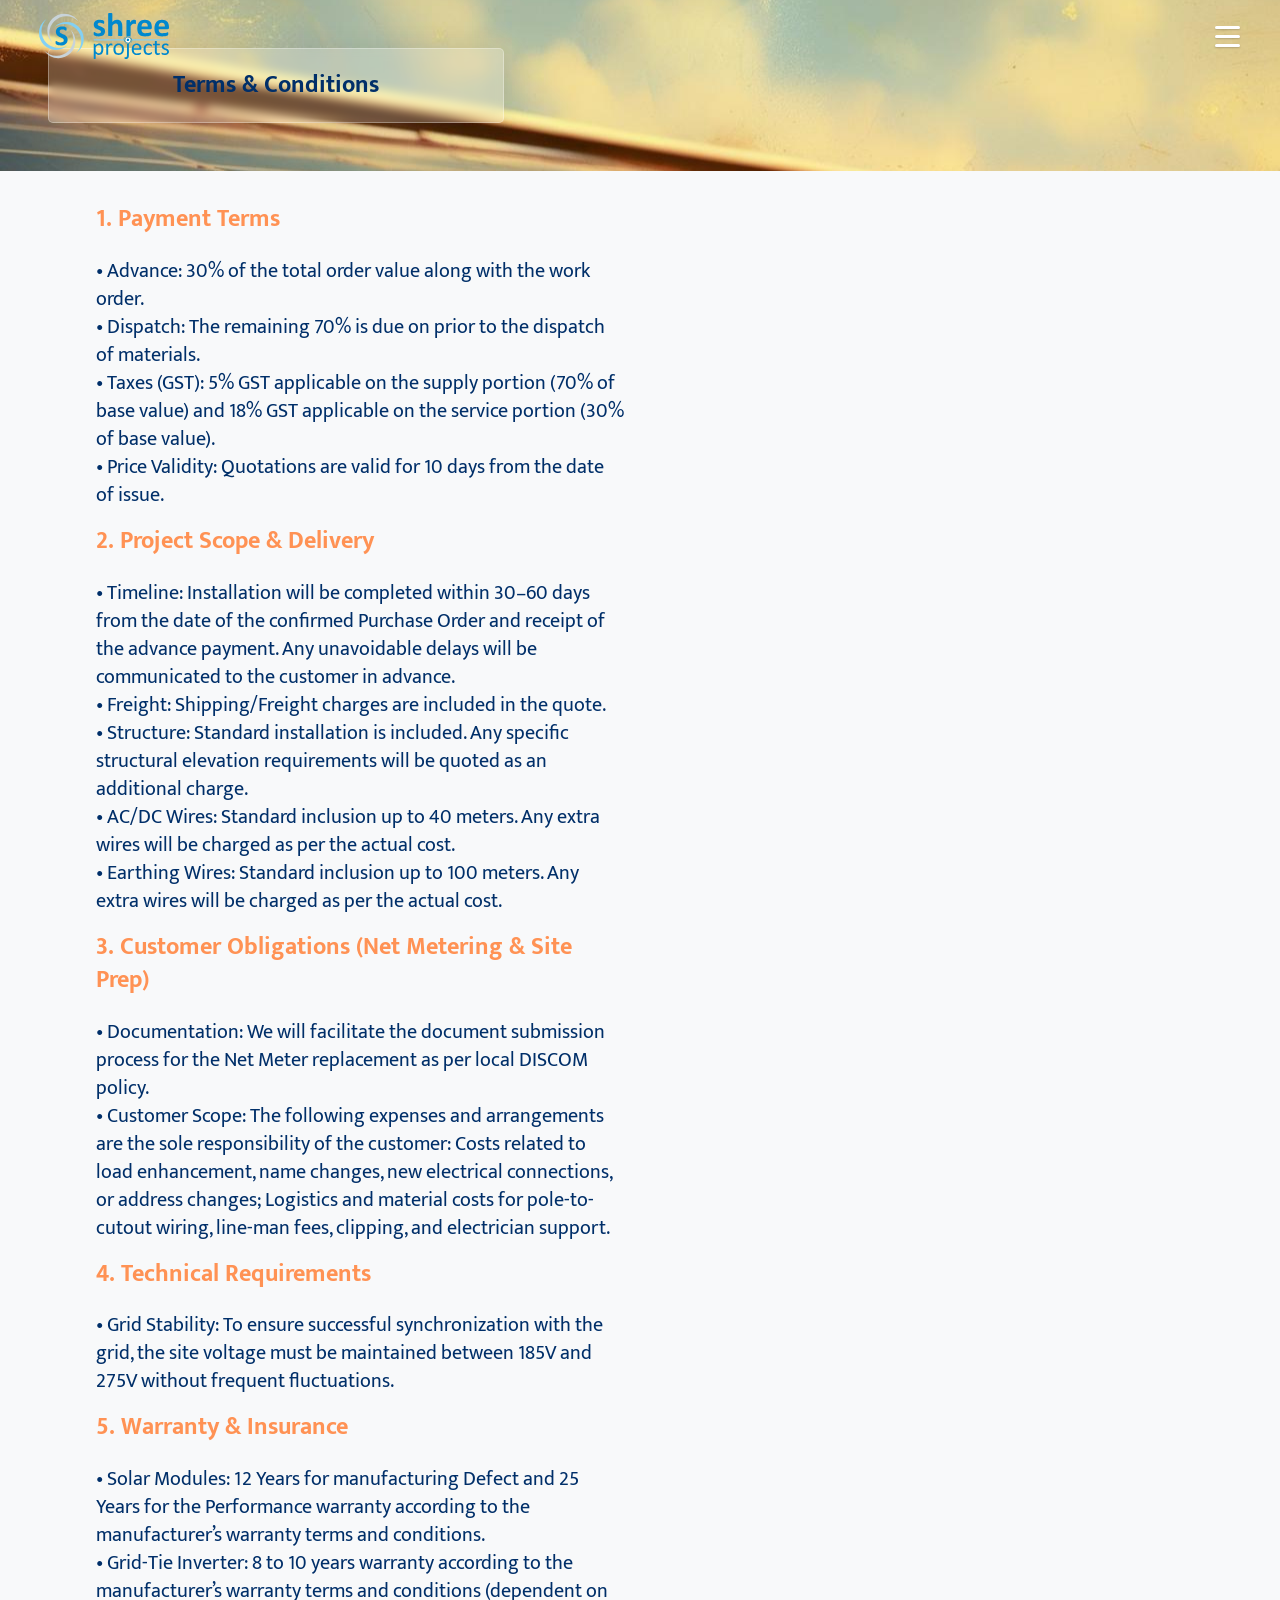
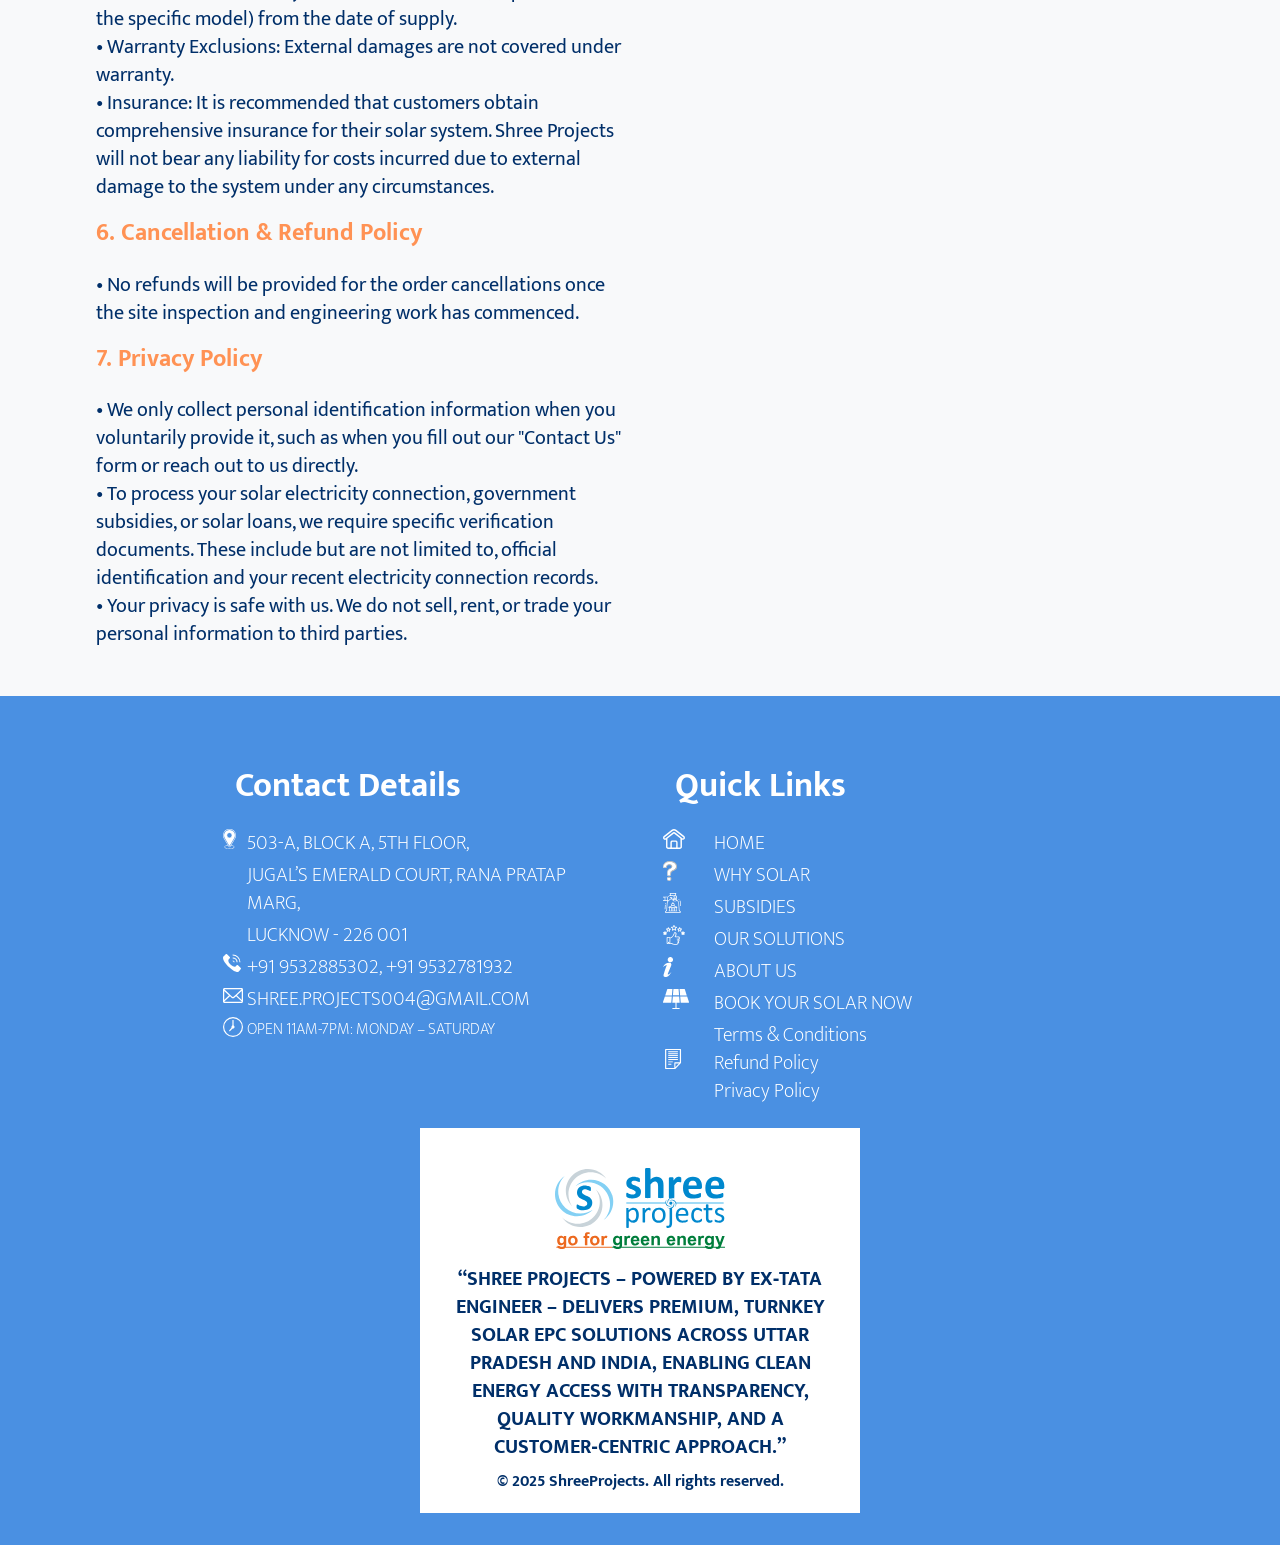
<file: tnc.html>
<!DOCTYPE html>
<html lang="en">
<head>
    <meta charset="UTF-8">
    <meta name="viewport" content="width=device-width, initial-scale=1.0">
    <title>Shree Projects</title>
    <link rel="icon" type="image/x-icon" href="favicon.png">
    <link rel="stylesheet" href="style.css">
    <link rel="stylesheet" href="button.css">
    <link rel="preconnect" href="https://fonts.googleapis.com">
    <link rel="preconnect" href="https://fonts.gstatic.com" crossorigin>
    <link href="https://fonts.googleapis.com/css2?family=Mukta:wght@200;300;400;500;600;700;800&display=swap" rel="stylesheet">
    <meta name="viewport" content="width=device-width, initial-scale=1, shrink-to-fit=no">
</head>
<body>
    <nav class="navbar">
        <div class="nav-container">
            <!-- Logo or brand name -->
            <div class="navlogo"><a href="index.html"><img src="ShreeProjectsLogo.svg" width="170px"></a></div>
            <!-- Hamburger menu button -->
            <div class="hamburger" id="hamburger">
                <span class="bar"></span>
                <span class="bar"></span>
                <span class="bar"></span>
            </div>
            <!-- Dropdown menu -->
            <div class="dropdown-menu" id="dropdownMenu">
                <ul class="menu-list">
                    <li><a href="index.html">Home</a></li>
                    <li><a href="index.html#whysolar">Why Solar</a></li>
                    <li><a href="index.html#subs">Subsidies</a></li>
                    <li><a href="index.html#oursolutions">Our Solutions</a></li>
                    <li><a href="index.html#aboutus">About Us</a></li>
                    <li><a href="index.html#contact">Contact</a></li>
                </ul>
            </div>
        </div>
    </nav>

    <!-- Section 1: Terms & Conditions -->
    <section id="whysolar">
        <div class="whysolarbg"><div class="whysolar">
            <div class="whysolarhead">
                <h2>Terms & Conditions</h2>
            </div>
        </div></div>
    </section>

    <!-- Section 2: Content -->
    <section id="aboutus" class="section alt-bg">
        <div class="container">
            <div class="about-grid">
                <article class="about-post">
                    <article class="about-about">
                        <h2>1. Payment Terms</h2><p>
                        • Advance: 30% of the total order value along with the work order.
                        <br>• Dispatch: The remaining 70% is due on prior to the dispatch of materials.
                        <br>• Taxes (GST): 5% GST applicable on the supply portion (70% of base value) and 18% GST applicable on the service portion (30% of base value).
                        <br>• Price Validity: Quotations are valid for 10 days from the date of issue.</p>
                        <h2>2. Project Scope & Delivery</h2><p>
                        • Timeline: Installation will be completed within 30–60 days from the date of the confirmed Purchase Order and receipt of the advance payment. Any unavoidable delays will be communicated to the customer in advance.
                        <br>• Freight: Shipping/Freight charges are included in the quote.
                        <br>• Structure: Standard installation is included. Any specific structural elevation requirements will be quoted as an additional charge.
                        <br>• AC/DC Wires: Standard inclusion up to 40 meters. Any extra wires will be charged as per the actual cost.
                        <br>• Earthing Wires: Standard inclusion up to 100 meters. Any extra wires will be charged as per the actual cost.</p>
                        <h2>3. Customer Obligations (Net Metering & Site Prep)</h2><p>
                        • Documentation: We will facilitate the document submission process for the Net Meter replacement as per local DISCOM policy.
                        <br>• Customer Scope: The following expenses and arrangements are the sole responsibility of the customer: Costs related to load enhancement, name changes, new electrical connections, or address changes; Logistics and material costs for pole-to-cutout wiring, line-man fees, clipping, and electrician support.</p>
                        <h2>4. Technical Requirements</h2><p>
                        • Grid Stability: To ensure successful synchronization with the grid, the site voltage must be maintained between 185V and 275V without frequent fluctuations.</p>
                        <h2>5. Warranty & Insurance</h2><p>
                        • Solar Modules: 12 Years for manufacturing Defect and 25 Years for the Performance warranty according to the manufacturer’s warranty terms and conditions.
                        <br>• Grid-Tie Inverter: 8 to 10 years warranty according to the manufacturer’s warranty terms and conditions (dependent on the specific model) from the date of supply.
                        <br>• Warranty Exclusions: External damages are not covered under warranty.
                        <br>• Insurance: It is recommended that customers obtain comprehensive insurance for their solar system. Shree Projects will not bear any liability for costs incurred due to external damage to the system under any circumstances.</p>
                        <h2>6. Cancellation & Refund Policy</h2><p>
                        • No refunds will be provided for the order cancellations once the site inspection and engineering work has commenced.</p>
                        <h2>7. Privacy Policy</h2><p>
                        • We only collect personal identification information when you voluntarily provide it, such as when you fill out our "Contact Us" form or reach out to us directly.
                        <br>• To process your solar electricity connection, government subsidies, or solar loans, we require specific verification documents. These include but are not limited to, official identification and your recent electricity connection records.
                        <br>• Your privacy is safe with us. We do not sell, rent, or trade your personal information to third parties.</p>
                    </article>
                </article>
                <article class="about-post">
                    
                </article>
            </div>
        </div>
    </section>

    <!-- Footer -->
    <footer class="foot">
        <div class="container">
            <div class="foot1">
                <h1>Contact Details</h1>
                <table>
                    <tr><td><img src="SVG-Map.svg" height="20px"></td><td><a href="https://share.google/fiwFBlG4d37ttNWil">503-A, BLOCK A, 5TH FLOOR,</a></td></tr>
                    <tr><td></td><td><a href="https://share.google/fiwFBlG4d37ttNWil">JUGAL’S EMERALD COURT, RANA PRATAP MARG,</a></td></tr>
                    <tr><td></td><td><a href="https://share.google/fiwFBlG4d37ttNWil">LUCKNOW - 226 001</a></td></tr>
                    <tr><td><img src="SVG-Phone.svg" height="18px"></td><td><a href="tel:+919532885302">+91 9532885302, </a><a href="tel:+919532781932"> +91 9532781932</a></td></tr>
                    <tr><td><img src="SVG-Mail.svg" height="15px"></td><td><a href="mailto:SHREE.PROJECTS004@GMAIL.COM">SHREE.PROJECTS004@GMAIL.COM</a></td></tr></a>
                    <tr><td><img src="SVG-Time.svg" height="20px"></td><td>OPEN 11AM-7PM: MONDAY – SATURDAY</td></tr>
                </table>
            </div>
            <div class="foot2">
                <h1>Quick Links</h1>
                    <table>
                    <tr><td><img src="SVG-Home.svg" height="20px"></td><td><a href="index.html#home">HOME</a></td></tr>
                    <tr><td><img src="SVG-Q.svg" height="20px"></td><td><a href="index.html#whysolar">WHY SOLAR</a></td></tr>
                    <tr><td><img src="SVG-Subsidy.svg" height="20px"></td><td><a href="index.html#subs">SUBSIDIES</a></td></tr>
                    <tr><td><img src="SVG-OurSolutions.svg" height="20px"></td><td><a href="index.html#oursolutions">OUR SOLUTIONS</a></td></tr>
                    <tr><td><img src="SVG-About.svg" height="20px"></td><td><a href="index.html#aboutus">ABOUT US</a></td></tr>
                    <tr><td><img src="SVG-Book.svg" height="20px"></td><td><a href="index.html#contact">BOOK YOUR SOLAR NOW</a></td></tr>
                    <tr><td><img src="SVG-tnc.svg" height="20px"></td><td><a href="tnc.html">Terms & Conditions<br>Refund Policy<br>Privacy Policy</a></td></tr>
                    </table>

            </div>
            <div class="foot3">
                <img src="ShreeProjectsLogo1.svg" width="170px">
                <h4>“SHREE PROJECTS – POWERED BY EX‑TATA ENGINEER – DELIVERS PREMIUM, TURNKEY SOLAR EPC SOLUTIONS ACROSS UTTAR PRADESH AND INDIA, ENABLING CLEAN ENERGY ACCESS WITH TRANSPARENCY, QUALITY WORKMANSHIP, AND A CUSTOMER‑CENTRIC APPROACH.”</h4>
                <h5>© 2025 ShreeProjects. All rights reserved.</h5>
            </div>
        </div>
    </footer>
    <script src="script.js"></script>
</body>
</html>
</file>
<file: style.css>
{
    margin: 0;
    padding: 0;
    box-sizing: border-box;
}

body, html {
    margin: 0 !important;
    padding: 0 !important;
    box-sizing: border-box;
    width: 100vw;
    min-width: 100vw;
    max-width: 100vw;
    overflow-x: hidden;
}

body {
    font-family: 'Mukta', sans-serif;
    line-height: 1.4;
    min-height: 100vh;
}

h1 {
    font-size: 34px;
    color: #ffffff;
}

h2 {
    font-size: 24px;
    color: #ffffff;
}

p {
    font-size: 20px;
    color: #ffffff;
}

a {
    text-decoration: none;
    font-size: 20px;
}

h4{
    font-size: 20px;
    color:#002F69;
    font-weight: bold;
    text-align: center;
    align-items: center;
    padding-top: 1rem;
    margin: 0px;
}

h5{
    font-size: 16px;
    color:#002F69;
    font-weight: bold;
    text-align: center;
    align-items: center;
    margin: 0px;
    padding-top: 10px;
}

.container {
    max-width: 1400px;
    margin: 0 auto;
    padding: 2rem;
    text-align: center;
    align-items: center;
    align-self: center;
}

.navbar {
    position: fixed;
    top: 0;
    width: 100%;
    z-index: 1000;
    padding: 6px 0;
    transition: all 1.1s ease;
}

.nav-container {
    max-width: 1700px;
    margin: 0 auto;
    padding: 0 2rem;
    display: flex;
    justify-content: space-between;
    align-items: center;
    position: relative;
}

.navlogo {
    background: rgba(255, 255, 255, 0.0);
    border-radius: 10px;
    padding: 7px;
    transition: all 1.1s ease;
    align-content: center;
}

.navlogo img {
    padding: 0px;
    margin: 0px;
    width: 130px;
}

.navlogo a {
    display: block;
    margin: 0px;
    padding: 0px;
    font-size: 0px;
    line-height: 0px;
}

.hamburger {
    display: flex;
    flex-direction: column;
    cursor: pointer;
    padding: 0.5rem;
    z-index: 1001;
    transition: all 0.3s ease;
}

.hamburger .bar {
    width: 25px;
    height: 3px;
    background-color: rgb(255, 255, 255);
    margin: 3px 0;
    transition: all 0.3s ease;
    border-radius: 2px;
    box-shadow: 0 1px 2px rgba(0, 0, 0, 0.2);
}

/* Hamburger animation when active */
.hamburger.active .bar:nth-child(1) {
    transform: rotate(-45deg) translate(-7px, 6px);
}

.hamburger.active .bar:nth-child(2) {
    opacity: 0;
}

.hamburger.active .bar:nth-child(3) {
    transform: rotate(45deg) translate(-7px, -6px);
}

/* Dropdown menu styles */
.dropdown-menu {
    position: absolute;
    top: 100%;
    right: 00;
    margin-right: 20px;
    background: rgba(139, 196, 51, 0);
    border: 1px solid rgba(255, 255, 255, 0.2);
    border-radius: 10px;
    min-width: 200px;
    opacity: 0;
    visibility: hidden;
    transform: translateY(-10px);
    transition: all 0.3s ease;
    box-shadow: 0 8px 32px rgba(0, 0, 0, 0.1);
}

.dropdown-menu.active {
    opacity: 1;
    visibility: visible;
    transform: translateY(0);
    backdrop-filter: blur(10px) !important;
}

.menu-list {
    list-style: none;
    padding: 1rem 0;
}

.menu-list li {
    margin: 0;
}

.menu-list a {
    display: block;
    color: rgb(255, 255, 255);
    text-decoration: none;
    padding-left: 1.5rem;
    padding-right: 1.5rem;
    padding-top: 0.7rem;
    padding-bottom: 0.7rem;
    transition: all 0.3s ease;
    border-radius: 5px;
    margin: 0 0.5rem;
    margin-block-start: 0rem;
    margin-block-end: 0rem;
    font-weight: bold;
    text-shadow: 0 1px 2px rgba(0, 0, 0, 1);
}

.menu-list a:hover {
    background: rgba(74, 144, 226, 10.3);
    color: rgb(255, 255, 255);
    text-shadow: rgba(0, 0, 0, 0.1);
    transform: translateX(5px);
}

/* Additional animation for smooth appearance */

@keyframes slideDown {
    from {
        opacity: 0;
        transform: translateY(-20px);
    }
    to {
        opacity: 1;
        transform: translateY(0);
    }
}

.dropdown-menu.active {
    animation: slideDown 0.4s ease forwards;
}


/* Carousel - Now starts from top */
.carousel-section {
    position: relative;
    height: 100vh;
    /*min-height: 600px;*/
    overflow: hidden;
}

.carousel-container {
    position: relative;
    width: 100%;
    height: 100%;
}

.carousel-slide {
    position: absolute;
    top: 0;
    left: 0;
    opacity: 0;
    transition: opacity 0.5s ease-in-out;
}

.carousel-slide.active {
    opacity: 1;
}

.carousel-slide img {
    width: 100%;
    height: 100%;
    object-fit: cover;
    object-position: center center; /* Center image horizontally and vertically */
    display: block;
    margin: 0 auto;
}

.carousel-slide::before {
    content: '';
    position: absolute;
    top: 0;
    left: 0;
    width: 100%;
    height: 100%;
    background: rgba(0,0,0,0.0);
    z-index: 1;
}

.carousel-content {
    position: absolute;
    top: 80%;
    left: 15%;
    transform: translate(-50%, -50%);
    text-align: center;
    color: white;
    z-index: 2;
    max-width: 800px;
    padding: 0 20px;
}

@keyframes fadeInUp {
    from {
        opacity: 0;
        transform: translateY(30px);
    }
    to {
        opacity: 1;
        transform: translateY(0);
    }
}

.carousel-btn {
    position: absolute;
    top: 50%;
    transform: translateY(-50%);
    background: rgba(255,255,255,0.0);
    border: 2px solid rgba(255,255,255,0.0);
    color: white;
    font-size: 2rem;
    padding: 15px 20px;
    cursor: pointer;
    transition: all 0.3s;
    z-index: 3;
    border-radius: 50%;
    width: 60px;
    height: 60px;
    display: flex;
    align-items: center;
    justify-content: center;
}

.carousel-btn:hover {
    background: rgba(255,255,255,0.3);
    border-color: rgba(255,255,255,0.5);
    transform: translateY(-50%) scale(1.1);
}

.prev {
    left: 30px;
}

.next {
    right: 30px;
}

.carousel-dots {
    position: absolute;
    bottom: 30px;
    left: 50%;
    transform: translateX(-50%);
    display: flex;
    gap: 15px;
    z-index: 3;
}

.dot {
    width: 15px;
    height: 15px;
    border-radius: 50%;
    background: rgba(255,255,255,1);
    cursor: pointer;
    transition: all 0.3s;
    border: 2px solid #0087FF;
}

.dot.active {
    background: #0087FF;
    border-color: #8AB941;
    transform: scale(1.2);
}

.dot:hover {
    background: rgba(255,255,255,0.8);
}

/* Sections */
.section {
    /*padding: 80px 0;*/
    padding: 0px;
    margin: 0px;
    width: 100%;

}

.alt-bg {
    background: #f8f9fa;
}

.section h2 {
    text-align: center;
}

.section h3 {
    text-align: center;
    color: #8AB941;
}

.section p {
    text-align: center;
    margin-bottom: 3rem;
    max-width: 800px;
    margin-left: auto;
    margin-right: auto;
}

/* Why Solar */
.whysolar {
    max-width: 1200px;
    display: grid;
    grid-template-columns: repeat(auto-fit, minmax(250px, 1fr));
    gap: 30px;
    padding: 3rem;
    margin: 0 auto;
}

.whysolarbg {
    background-image: url("bg1a.png");
    background-size: cover;
    background-position: center;
    background-repeat: no-repeat;
    align-items: center;
}

.whysolarhead {
    background: rgba(255, 255, 255, 0.2);
    border-radius: 5px;
    box-shadow: 0 4px 30px rgba(0, 0, 0, 0.1);
    backdrop-filter: blur(5px);
    -webkit-backdrop-filter: blur(5px);
    border: 1px solid rgba(255, 255, 255, 0.3);
    text-align: center;
    padding-left: 1.7rem;
    padding-right: 1.7rem;
    transition: transform 0.3s;
    max-width: 400px;
}

.whysolar h1{
    color: #ffffff;
    font-weight: bold;
    padding: 0.0rem;
}

.whysolar h2{
    color: #002F69;
    font-weight: bold;
    padding: 0.0rem;
}


.whysolar-blue{
    background: #0087FF;
}

.whysolar p {
    color: rgb(255, 255, 255);
    text-align: left;
    padding: 1.5rem;
    /*background: rgb(33, 151, 255);*/
    transition: transform 0.3s;
}

.whysolarhead:hover {
    transform: translateY(-5px);
    transition: transform 0.3s;
}

/* Book Assesment */
.book {
    color: #f8f9fa;
    background: rgba(139, 196, 51, 1.0);    
    padding-bottom: 2.2rem;
    padding-top: .1rem;
    padding-left: 1rem;
    padding-right: 1rem;
    margin: 0px;
    align-items: center;
    text-align: center;
    /*Gradient*/    
    background-image: 
    radial-gradient(rgb(255, 255, 255) 10%, transparent 10%),
    radial-gradient(rgb(255, 255, 255) 10%, transparent 10%);
    background-position: 0px 0px, 28px 28px;
    background-size: 56px 56px;
    background: #3F5EFB;
    background: radial-gradient(circle,rgba(200, 196, 0, 1) 0%, rgba(139, 196, 51, 1) 100%);
}

/*Subsidy*/
.subsidy {
    background-image: url("bg2a.jpg");
    background-size: cover;
    background-position: center;
    background-repeat: no-repeat;
    background-color: #868686;
    padding-top: 2rem;
    padding-bottom: 1rem;
}

.subsidygrid {
    max-width: 1200px;
    margin: 0 auto;
    display: grid;
    grid-template-columns: repeat(auto-fit, minmax(250px, 1fr));
    align-self: center;
    padding: 0px;
}

.subsidyhead {
    background: rgba(255, 255, 255, 0.2);
    border-radius: 5px;
    box-shadow: 0 4px 30px rgba(0, 0, 0, 0.1);
    backdrop-filter: blur(5px);
    -webkit-backdrop-filter: blur(5px);
    border: 1px solid rgba(255, 255, 255, 0.3);
    margin: 10px;
    text-align: center;
    transition: transform 0.3s;
}

.subsidyhead:hover {
    transform: translateY(-5px);
    transition: transform 0.3s;
}

.subsidyhead1 img {
    width: 100%;
    border-radius: 32px;
    filter: blur(0px);
    box-shadow: 0 0 40px 20px rgba(255,255,255,0.7), 0 0 60px 30px rgba(0,0,0,0.15);
    /* Optional: for a soft edge effect, use a mask */
    -webkit-mask-image: radial-gradient(circle at 50% 50%, rgba(0,0,0,1) 70%, rgba(0,0,0,0) 100%);
    mask-image: radial-gradient(circle at 50% 50%, rgba(0,0,0,1) 70%, rgba(0,0,0,0) 100%);
}

.subsidy h1{
    text-align: center;
}

.subsidy h2{
    margin: 20px 20px 0px 20px;
}

.subsidy p {
    color: rgb(255, 255, 255);
    text-align: left;
    max-width: 500px;
    padding: 20px 50px;
    margin: 0px;
}

/* Our Solutions */
.oursolutions-head{
    text-align: center;
    background: #0087FF;
    margin: 0px;
}

.oursolutions-head h1{
    margin: 0px;
    padding: 20px 0;
}

.oursolutions-bg {
    background: #8AB941;
}

.oursolutions-grid {
    max-width: 1200px;
    display: grid;
    grid-template-columns: repeat(auto-fit, minmax(200px, 1fr));
    gap: 30px;
    padding-top: 5.7rem;
    padding-bottom: 2rem;
    padding-left: 50px;
    padding-right: 50px;
    margin: 0 auto;
}

.oursolutions-member {
    display: flex;
    flex-direction: column;
    align-items: center;
    justify-content: flex-start;
    background: #EEEEF0;
    border-radius: 0px;
    box-shadow: 0 5px 15px rgba(0,0,0,0.1);
    transition: transform 0.3s;
    position: relative;
    text-align: center;
    overflow: visible;
}

.oursolutions-member:hover {
    transform: translateY(-5px);
}

.oursolutions-member img {
    width: 150px;
    height: 150px;
    border-radius: 50%;
    object-fit: cover;
    position: absolute;
    top: -75px; /* Half of image height to push it outside */
    left: 50%;
    transform: translateX(-50%);
    box-shadow: 0 5px 15px rgba(0,0,0,0.15);
    z-index: 2;
}

.oursolutions-member h2 {
    color: #FF9254;
    margin: 80px 20px 0px 20px;/* Add space for the image above */
    margin-bottom: 0px;
    padding-bottom: 0.0rem;
}

.oursolutions-member p {
    text-align: left;
    color: #002F69;
    padding-left: 2rem;
    padding-right: 2rem;
}

.oursolutions-bt{
    display: flex;
    justify-content: center;
    align-items: center;
    transition: all 0.3s;
    width: 100%;
    text-align: center;
    padding-bottom: 2rem;
}   


/* About Us */
.about-grid {
    display: grid;
    grid-template-columns: repeat(auto-fit, minmax(300px, 1fr));
    /*gap: 30px;*/
}

.about-head {
    background: #0087FF;
    padding: 1rem;
    width: 100%;
    text-align: center;
}

.about-post {
    /*height: 700px;*/
    background:rgba(0, 0, 0, 0.0);
    transition: transform 0.3s;
    padding-left: 4rem;
    padding-right: 1rem;
    overflow: hidden;
}

.about-about{
    /*overflow-y: scroll;
    /*height: 700px;*/
}

.about-post h1 {
    color: #0087FF;
    text-align: left;
    padding: 0%;
    margin: 0%;
    padding-top: 1rem;
}

.about-post h2 {
    color: #FF9254;
    margin-bottom: 1rem;
    text-align: left;
    padding: 0%;
    margin: 0%;
}

.about-post p {
    color: #002F69;
    margin-bottom: 1rem;
    text-align: left;
}
.about-post img {
    border-radius: 0px;
    width: 450px;
    /*padding: 0px;
    object-fit: cover;
    margin: 0px;*/
    float: right;
}

.read-more {
    color: #4a90e2;
    text-decoration: none;
    font-weight: 500;
}

.read-more:hover {
    text-decoration: underline;
}

/* Contact Form*/

.contact{
    background: #8AB941;
    align-items: center;
}

.contact-container{
    padding: 2rem;
    width: 100%;
    display: flex;
    flex-direction: column;
    align-items: center;
    background: #ffffff;
}

.contact-tally {
    margin: 0 0;
    width: 500px;
}

.contact h1 {
    text-align: center;
    padding: 1%;
    margin: 0%;
}

.contact h2 {
    text-align: center;
    margin: 0%;
    padding: 0%;
    padding-bottom: 1%;
}

/* Footer */

.foot {
    background: #4a90e2;
    display: flex;
    flex-direction: row;
    flex-flow: row;
    justify-content: center; /* Space columns left, center, right */
    align-items: stretch;
    gap: 0;
}

.foot .container {
    padding: 2rem;
    display: flex;
    flex-direction: row;
    flex-wrap: wrap;
    align-items: flex-start;
    justify-content: center;
}

.foot1, .foot2, .foot3 {
    display: flex;
    flex-direction: column;
    justify-content: center;
    width: 400px;
    justify-content: center;
    padding: 20px;
}

.foot3 {
    align-items: center;
    background: #ffffff;
    color: #002F69;
}

.foot3 img{
    margin-top: 20px;
}

.foot h1 {
    margin: 15px;
    text-align: left;
}

.foot td {
    margin-left: 10px;
    color: #ffffff;
    text-align: left;
    text-decoration: none;
    font-weight: lighter;
    transition: color 0.3s ease;
    align-items: center;
}

.foot a {
    color: #ffffff;
    text-align: left;
    text-decoration: none;
}

/* Responsive Design */
@media (max-width: 768px) {

    h1 {
    font-size: 32px;
    }

    h2 {
    font-size: 22px;
    }

    p {
    font-size: 18px;
    }

    a {
    font-size: 18px;
    }

    h4{
    font-size: 18px;
    }

    h5{
    font-size: 14px;
    }

    .nav-menu {
        width: 100%;
        right: -100%;
    }
    
    .carousel-btn {
        font-size: 1.5rem;
        padding: 10px 15px;
        width: 50px;
        height: 50px;
    }
    
    .prev {
        left: 20px;
    }
    
    .next {
        right: 20px;
    }
    
    .section {
        padding: 0px 0;
    }
    
        .nav-container {
        padding: 0 1rem;
    }
    
    .dropdown-menu {
        right: 1rem;
        left: 1rem;
        min-width: auto;
    }

    .main-content {
        padding: 1rem;
    }

    
    .oursolutions-member h2 {
    margin-top: 60px; /* Add space for the image above */
    }
    
    .oursolutions-member p {
    padding-left: 2rem;
    padding-right: 2rem;
    }

    .oursolutions-member img {
    width: 120px;
    height: 120px;
    top: -60px;
    }

    .contact-tally  {
    margin: 0 0;
    width: 55%;
    align-items: center;
    align-self: center;
    }

}

@media (max-width: 480px) {

    h1 {
    font-size: 30px;
    }

    h2 {
    font-size: 20px;
    }

    p {
    font-size: 16px;
    }

    a {
    font-size: 16px;
    }

    h4{
    font-size: 16px;
    }

    h5{
    font-size: 12px;
    }

    .navlogo {
        border-radius: 10px;

    }

    .navlogo img {
        padding-left: .1rem;
        padding-right: .1rem;
        padding-bottom: .02rem;
        padding-top: .05rem;
        width: 70px;
    }

    .hamburger {
        padding: 0.3rem;
        margin-right: 10px;
    }
    
    .hamburger .bar {
    width: 16px;
    height: 2px;
    margin: 2px 0;
    transition: all 0.3s ease;
    border-radius: 2px;
    box-shadow: 0 1px 2px rgba(0, 0, 0, 0.2);
    }
    
/* Hamburger animation when active */
    .hamburger.active .bar:nth-child(1) {
    transform: rotate(-45deg) translate(-6px, 3px);
    }

    .hamburger.active .bar:nth-child(2) {
    opacity: 0;
    }

    .hamburger.active .bar:nth-child(3) {
    transform: rotate(45deg) translate(-6px, -3px);
    }

    .carousel-section {
        width: 100vw;
    }
      
    .carousel-content {
    position: absolute;
    top: 80%;
    left: 80%;
    transform: translate(-45%, -60%);
    text-align: center;
    padding: 0 20px;
    }
    
    .carousel-dots {
    bottom: 15px;
    gap: 7px;
    }

    .dot {
    width: 7px;
    height: 7px;
    }

    .carousel-btn {
        font-size: 1.2rem;
        padding: 8px 12px;
        width: 40px;
        height: 40px;
    }
    
    .prev {
        left: 15px;
    }
    
    .next {
        right: 15px;
    }

    .whysolar {
    gap: 00px;
    padding: 0rem;
    padding-bottom: 10px;
    }
    
    .whysolarhead {
    width: 100%;
    padding-left: 10px;
    padding-right: 10px;
    border-radius: 0px;
    margin-bottom: 10px;
    margin-right: 100px;
    }
    
    .whysolarhead:hover {
    transform: translateY(0px);
    }

    .whysolar p {
    padding: 1.2rem;
    margin: 0rem;
    margin-bottom: 10px;
    max-width: calc(100% - 3.8rem);
    }

    .whysolar h3 {
    padding: 0.0rem;
    }

    .book { 
    padding-bottom: 1rem;
    padding-top: .1rem;
    padding-left: 1rem;
    padding-right: 1rem;
    margin: 0px;
    font-weight: lighter;
    }
 
    /* Subsidy*/
    .subsidygrid{
        max-width: 100%;
        margin: 0 auto;
        align-self: center;
    }
    
    .subsidyhead {
        padding: 0px;
        width: 100%;
        margin: 0px;
        margin-right: 10px;
        margin-top: 10px;
        align-items: center;
        justify-content: center;
        align-self: center;
        border-radius: 0px;
    }

    .subsidyhead:hover {
    transform: translateY(0px);
    }

    .subsidy p {
    margin: 0px;
    }

    .subsidy h2{
    font-weight: bold;
    padding-left: 1.0rem;
    padding-right: 1.0rem;
    }

    .subsidy h3{
    padding-left: 1.0rem;
    padding-right: 1.0rem;
    }

    /*Our Solutions*/
    .oursolutions-grid {
    padding-top: 5.7rem;
    padding-bottom: 2rem;
    padding-left: 0px;
    padding-right: 0px;
    }

    .oursolutions-head{
    padding-bottom: 0.1rem;
    padding-left: 1rem;
    padding-right: 1rem;
    }

    .oursolutions-member img {
    width: 100px;
    height: 100px;
    top: -50px;
    }

    .container {
        padding: 0px;
        margin: 0px;
        width: 100vw;
        margin-bottom: 15px;
    }

    .about-grid {
        grid-template-columns: 1fr;
    }
    .nav-container {
        padding: 0 15px;
    }

    .about-post {
        padding-left: 1rem;
        padding-right: 1rem;
    }

    .about-post img {
        width: 100%;
        height: auto;
        position: relative;
        top: 0;
        left: 0;
        transform: none;
        margin-top: 20px;
    }

    .contact-container{
    padding: 2rem;
    width: 100%;
    margin: 0px;
    padding: 0px;
    align-items: center;
    }

    .contact-tally {
    align-items: center;
    align-self: center;
    margin: 15px 0;
    width: 75%;
    margin-right: 10px;
    }
    
    .foot {
    max-width: 100vw;
    width: 100vw;
    }

    .foot .container {
    max-width: fit-content;
    }

    .foot1, .foot2, .foot3 {
    width: 100%;
    text-align: center;
    margin-bottom: 20px;
    }

    .foot3 img{
    margin-top: 5px;
    }

    .foot td {
    margin-left: 10px;
    color: #ffffff;
    text-align: left;
    text-decoration: none;
    font-weight: lighter;
    transition: color 0.3s ease;
    align-items: center;
    }

    .foot a {
    color: #ffffff;
    text-align: left;
    text-decoration: none;
    }
}
</file>
<file: button.css>
/* Defs */
@property --angle-1 {
  syntax: "<angle>";
  inherits: false;
  initial-value: -75deg;
}

@property --angle-2 {
  syntax: "<angle>";
  inherits: false;
  initial-value: -45deg;
}

:root {
  --global--size: clamp(2rem, 4vw, 5rem);
  --anim--hover-time: 400ms;
  --anim--hover-ease: cubic-bezier(0.25, 1, 0.5, 1);
}

/* Base Styles *
body {
  width: 100%;
  height: 100vh;
  margin: 0;
  padding: 0;
  display: flex;
  align-items: center;
  justify-content: center;
  font-size: var(--global--size);
  background-color: rgba(215, 215, 215, 1);
  font-family: "Inter", sans-serif;
  -webkit-font-smoothing: antialiased;
  -moz-osx-font-smoothing: grayscale;
  overflow: hidden;
}

/* ========== BUTTON ========== */

/* Button Wrap Container */

.button-c{
  display: flex;
  align-items: center;
  justify-content: center;
}

.button-wrap {
  position: relative;
  z-index: 2;
  border-radius: 999vw;
  background: transparent;
  pointer-events: none;
  transition: all var(--anim--hover-time) var(--anim--hover-ease);
}

/* Button Shadow Container */
.button-shadow {
  --shadow-cuttoff-fix: 2em;
  position: absolute;
  width: calc(100% + var(--shadow-cuttoff-fix));
  height: calc(100% + var(--shadow-cuttoff-fix));
  top: calc(0% - var(--shadow-cuttoff-fix) / 2);
  left: calc(0% - var(--shadow-cuttoff-fix) / 2);
  filter: blur(clamp(2px, 0.125em, 12px));
  -webkit-filter: blur(clamp(2px, 0.125em, 12px));
  -moz-filter: blur(clamp(2px, 0.125em, 12px));
  -ms-filter: blur(clamp(2px, 0.125em, 12px));
  overflow: none;
  pointer-events: none;
}

/* Shadow */
.button-shadow::after {
  content: "";
  position: absolute;
  z-index: 0;
  inset: 0;
  border-radius: 999vw;
  background: linear-gradient(180deg, rgba(0, 0, 0, 0.2), rgba(0, 0, 0, 0.1));
  width: calc(100% - var(--shadow-cuttoff-fix) - 0.25em);
  height: calc(100% - var(--shadow-cuttoff-fix) - 0.25em);
  top: calc(var(--shadow-cuttoff-fix) - 0.5em);
  left: calc(var(--shadow-cuttoff-fix) - 0.875em);
  padding: 0.125em;
  box-sizing: border-box;
  mask: linear-gradient(#000 0 0) content-box, linear-gradient(#000 0 0);
  mask-composite: exclude;
  transition: all var(--anim--hover-time) var(--anim--hover-ease);
  overflow: visible;
  opacity: 1;
}

/* ========== BUTTON BASE STYLES ========== */

.button-g {
  /* Basic Styling */
  --border-width: clamp(1px, 0.0625em, 4px);
  all: unset;
  cursor: pointer;
  position: relative;
  -webkit-tap-highlight-color: rgba(0, 0, 0, 0);
  pointer-events: auto;
  z-index: 3;
  background: linear-gradient(
    -75deg,
    rgba(255, 255, 255, 0.05),
    rgba(255, 255, 255, 0.2),
    rgba(255, 255, 255, 0.05)
  );
  border-radius: 999vw;
  box-shadow: inset 0 0.125em 0.125em rgba(0, 0, 0, 0.05),
    inset 0 -0.125em 0.125em rgba(255, 255, 255, 0.5),
    0 0.25em 0.125em -0.125em rgba(0, 0, 0, 0.2),
    0 0 0.1em 0.25em inset rgba(255, 255, 255, 0.2),
    0 0 0 0 rgba(255, 255, 255, 1);
  backdrop-filter: blur(clamp(1px, 0.125em, 4px));
  -webkit-backdrop-filter: blur(clamp(1px, 0.125em, 4px));
  -moz-backdrop-filter: blur(clamp(1px, 0.125em, 4px));
  -ms-backdrop-filter: blur(clamp(1px, 0.125em, 4px));
  transition: all var(--anim--hover-time) var(--anim--hover-ease);
}

.button-g:hover {
  transform: scale(1.1);
  backdrop-filter: blur(0.01em);
  -webkit-backdrop-filter: blur(0.01em);
  -moz-backdrop-filter: blur(0.01em);
  -ms-backdrop-filter: blur(0.01em);
  box-shadow: inset 0 0.125em 0.125em rgba(0, 0, 0, 0.05),
    inset 0 -0.125em 0.125em rgba(255, 255, 255, 0.5),
    0 0.15em 0.05em -0.1em rgba(0, 0, 0, 0.25),
    0 0 0.05em 0.1em inset rgba(255, 255, 255, 0.5),
    0 0 0 0 rgba(255, 255, 255, 1);
}

/* Button Text */
.button-g span {
  position: relative;
  display: block;
  font-size: 1.1rem;
  font-weight: bold;
  text-transform: uppercase;
  text-decoration: none;
  color: rgb(0, 0, 0);
  -webkit-font-smoothing: antialiased;
  -moz-osx-font-smoothing: grayscale;
  text-shadow: 0em 0.25em 0.05em rgba(0, 0, 0, 0.1);
  transition: all var(--anim--hover-time) var(--anim--hover-ease);
  padding-inline: 1.5em;
  padding-block: 0.875em;
}

.button-g:hover span {
  text-shadow: 0.025em 0.025em 0.025em rgba(0, 0, 0, 0.12);
}

/* Text */
.button-g span::after {
  content: "";
  display: block;
  position: absolute;
  z-index: 1;
  width: calc(100% - var(--border-width)); /* Prevent overlapping border */
  height: calc(100% - var(--border-width));
  top: calc(0% + var(--border-width) / 2);
  left: calc(0% + var(--border-width) / 2);
  box-sizing: border-box;
  border-radius: 999vw;
  overflow: clip;
  background: linear-gradient(
    var(--angle-2),
    rgba(255, 255, 255, 0) 0%,
    rgba(255, 255, 255, 0.5) 40% 50%,
    rgba(255, 255, 255, 0) 55%
  );
  z-index: 3;
  mix-blend-mode: screen;
  pointer-events: none;
  background-size: 200% 200%;
  background-position: 0% 50%;
  background-repeat: no-repeat;
  transition: background-position calc(var(--anim--hover-time) * 1.25)
      var(--anim--hover-ease),
    --angle-2 calc(var(--anim--hover-time) * 1.25) var(--anim--hover-ease);
}

.button-g:hover span::after {
  background-position: 25% 50%;
}

.button-g:active span::after {
  background-position: 50% 15%;
  --angle-2: -15deg;
}

/* Touch Devices */
@media (hover: none) and (pointer: coarse) {
  .button-g span::after,
  .button-g:active span::after {
    --angle-2: -45deg;
  }
}

/* ========== BUTTON OUTLINE ========== */

/* Outline */
.button-g::after {
  content: "";
  position: absolute;
  z-index: 1;
  inset: 0;
  border-radius: 999vw;
  width: calc(100% + var(--border-width));
  height: calc(100% + var(--border-width));
  top: calc(0% - var(--border-width) / 2);
  left: calc(0% - var(--border-width) / 2);
  padding: var(--border-width);
  box-sizing: border-box;
  background: conic-gradient(
      from var(--angle-1) at 50% 50%,
      rgba(0, 0, 0, 0.5),
      rgba(0, 0, 0, 0) 5% 40%,
      rgba(0, 0, 0, 0.5) 50%,
      rgba(0, 0, 0, 0) 60% 95%,
      rgba(0, 0, 0, 0.5)
    ),
    linear-gradient(180deg, rgba(255, 255, 255, 0.5), rgba(255, 255, 255, 0.5));
  mask: linear-gradient(#000 0 0) content-box, linear-gradient(#000 0 0);
  mask-composite: exclude;
  transition: all var(--anim--hover-time) var(--anim--hover-ease),
    --angle-1 500ms ease;
  box-shadow: inset 0 0 0 calc(var(--border-width) / 2) rgba(255, 255, 255, 0.5);
}

.button-g:hover::after {
  --angle-1: -125deg;
}

.button-g:active::after {
  --angle-1: -75deg;
}

@media (hover: none) and (pointer: coarse) {
  .button-g::after,
  .button-g:hover::after,
  .button-g:active::after {
    --angle-1: -75deg;
  }
}

/* Shadow Hover */
.button-wrap:has(.button-g:hover) .button-shadow {
  filter: blur(clamp(2px, 0.0625em, 6px));
  -webkit-filter: blur(clamp(2px, 0.0625em, 6px));
  -moz-filter: blur(clamp(2px, 0.0625em, 6px));
  -ms-filter: blur(clamp(2px, 0.0625em, 6px));
  transition: filter var(--anim--hover-time) var(--anim--hover-ease);
}

.button-wrap:has(.button-g:hover) .button-shadow::after {
  top: calc(var(--shadow-cuttoff-fix) - 0.875em);
  opacity: 1;
}

/* Rotation */
.button-wrap:has(.button-g:active) {
  transform: rotate3d(1, 0, 0, 25deg);
}

.button-wrap:has(.button-g:active) button {
  box-shadow: inset 0 0.125em 0.125em rgba(0, 0, 0, 0.05),
    inset 0 -0.125em 0.125em rgba(255, 255, 255, 0.5),
    0 0.125em 0.125em -0.125em rgba(0, 0, 0, 0.2),
    0 0 0.1em 0.25em inset rgba(255, 255, 255, 0.2),
    0 0.225em 0.05em 0 rgba(0, 0, 0, 0.05),
    0 0.25em 0 0 rgba(255, 255, 255, 0.75),
    inset 0 0.25em 0.05em 0 rgba(0, 0, 0, 0.15);
}

.button-wrap:has(.button-g:active) .button-shadow {
  filter: blur(clamp(2px, 0.125em, 12px));
  -webkit-filter: blur(clamp(2px, 0.125em, 12px));
  -moz-filter: blur(clamp(2px, 0.125em, 12px));
  -ms-filter: blur(clamp(2px, 0.125em, 12px));
}

.button-wrap:has(.button-g:active) .button-shadow::after {
  top: calc(var(--shadow-cuttoff-fix) - 0.5em);
  opacity: 0.75;
}

.button-wrap:has(.button-g:active) span {
  text-shadow: 0.025em 0.25em 0.05em rgba(0, 0, 0, 0.12);
}

@media (max-width: 768px) {
  .button-g {
    --border-width: 2px;
    margin-bottom: 20px;
    margin-right: 20px;
  }
  .button-g span {
    font-size: 15px;
    padding-inline: 1em;
    padding-block: 0.7em;
  }
}

@media (max-width: 480px) {
  .button-g {
    --border-width: 1.5px;
    font-size: 12px;
    padding: 0.1em 0.3em;
    min-width: 90px;
    min-height: 32px;
  }
  .button-g span {
    font-size: 12px;
    padding-inline: 0.7em;
    padding-block: 0.em;
  }
  .button-shadow {
  width: calc(90% + var(--shadow-cuttoff-fix));
  height: calc(75% + var(--shadow-cuttoff-fix));
}
}
</file>
